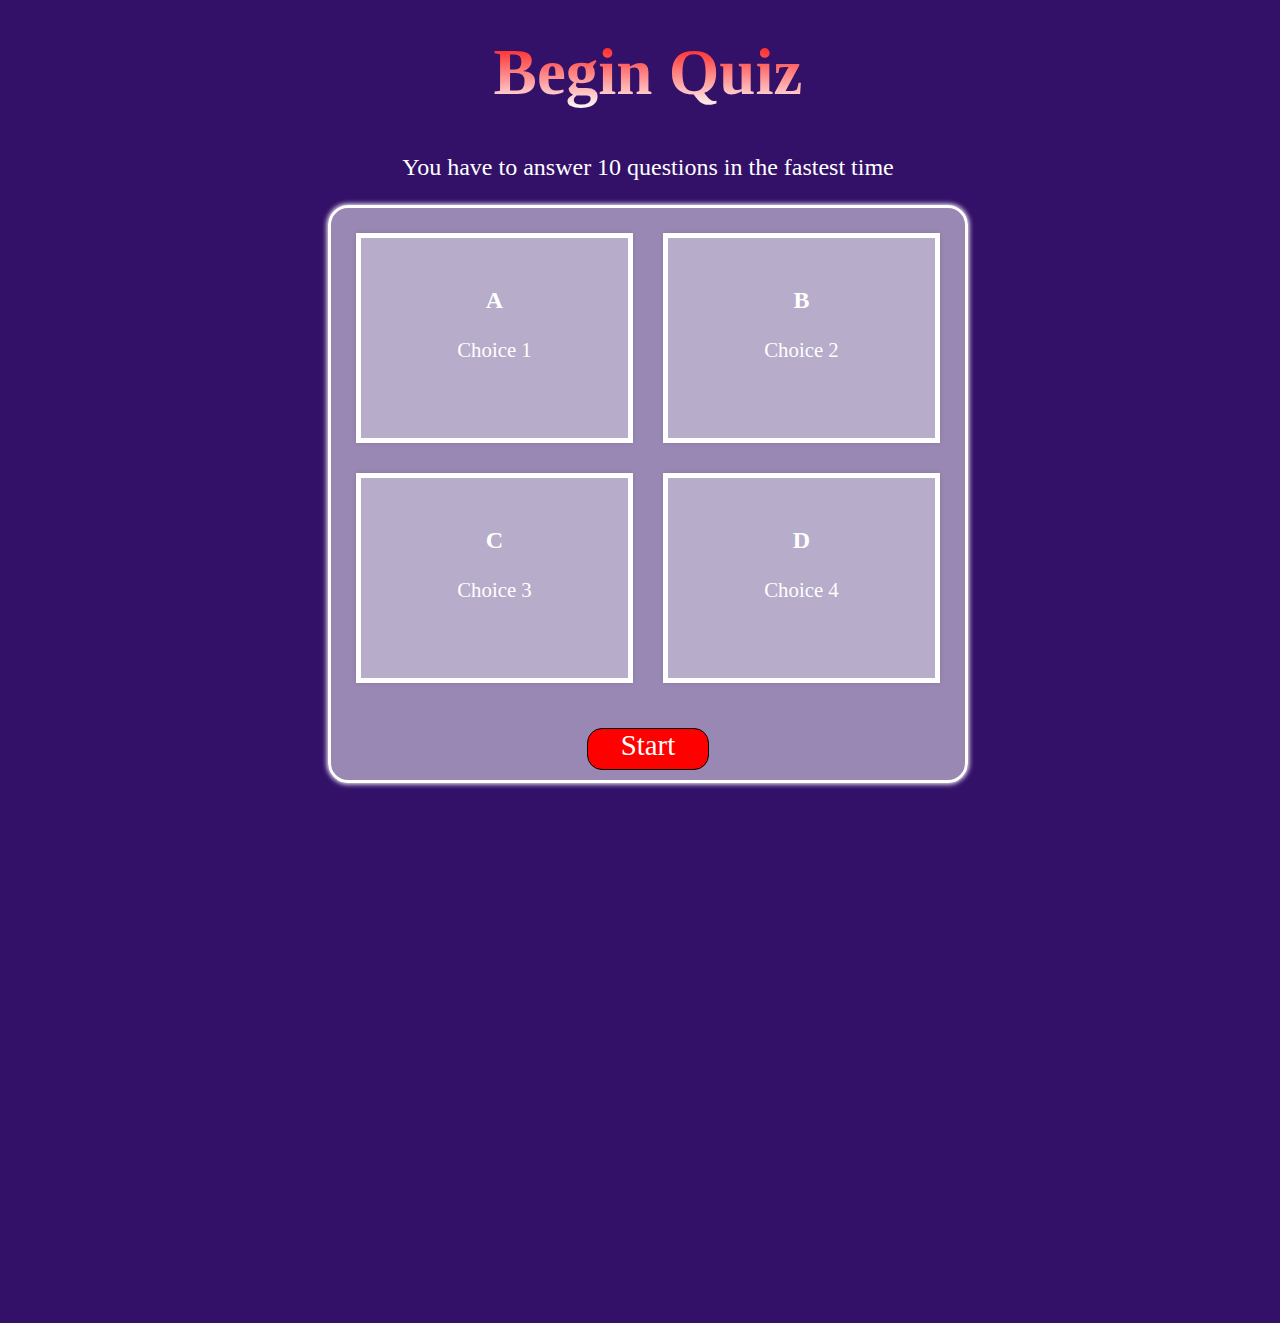
<file: game.html>
<!DOCTYPE html>
<html lang="en">
<head>
    <meta charset="UTF-8">
    <meta http-equiv="X-UA-Compatible" content="IE=edge">
    <meta name="viewport" content="width=device-width, initial-scale=1.0">
    <!-- font awesome and google fonts -->
    <link rel="stylesheet" href="https://use.fontawesome.com/releases/v5.7.2/css/all.css"
     integrity="sha384-fnmOCqbTlWIlj8LyTjo7mOUStjsKC4pOpQbqyi7RrhN7udi9RwhKkMHpvLbHG9Sr" crossorigin="anonymous">
    <link rel="preconnect" href="https://fonts.googleapis.com">
    <link rel="preconnect" href="https://fonts.gstatic.com" crossorigin>
    <link href="https://fonts.googleapis.com/css2?family=Creepster&display=swap" rel="stylesheet">
    <link rel="stylesheet" href="assets/css/style.css">
    <title>Quiz - Play</title>
    
</head>

<body>
    <h1 class="heading">Begin Quiz</h1>
    <p" class="center">You have to answer 10 questions in the fastest time</p>

<section class="question-panel">
    <div class="main-container">
    <div class="choice-container">
        <p class="choice-prefix">A</p>
        <p class="choice-text" data-number="1" id="optionA">Choice 1</p>
      </div>
      <div class="choice-container">
        <p class="choice-prefix">B</p>
        <p class="choice-text" data-number="2" id="optionB">Choice 2</p>
      </div>
      </div>
      <div class="main-container">   
      <div class="choice-container">
        <p class="choice-prefix">C</p>
        <p class="choice-text" data-number="3" id="optionC">Choice 3</p>
      </div>
      <div class="choice-container">
        <p class="choice-prefix">D</p>
        <p class="choice-text" data-number="4" id="optionD">Choice 4</p>
      </div>
    </div>
    <div class="controls">
        <btn id="start-btn" class="start-btn" data-type="start">Start</div>
       <!--<btn id="next-btn" class="next-btn hide">Next</div>-->
    </div>

</section>

    <script src="assets/js/script.js"></script>
</body>
</html>
</file>
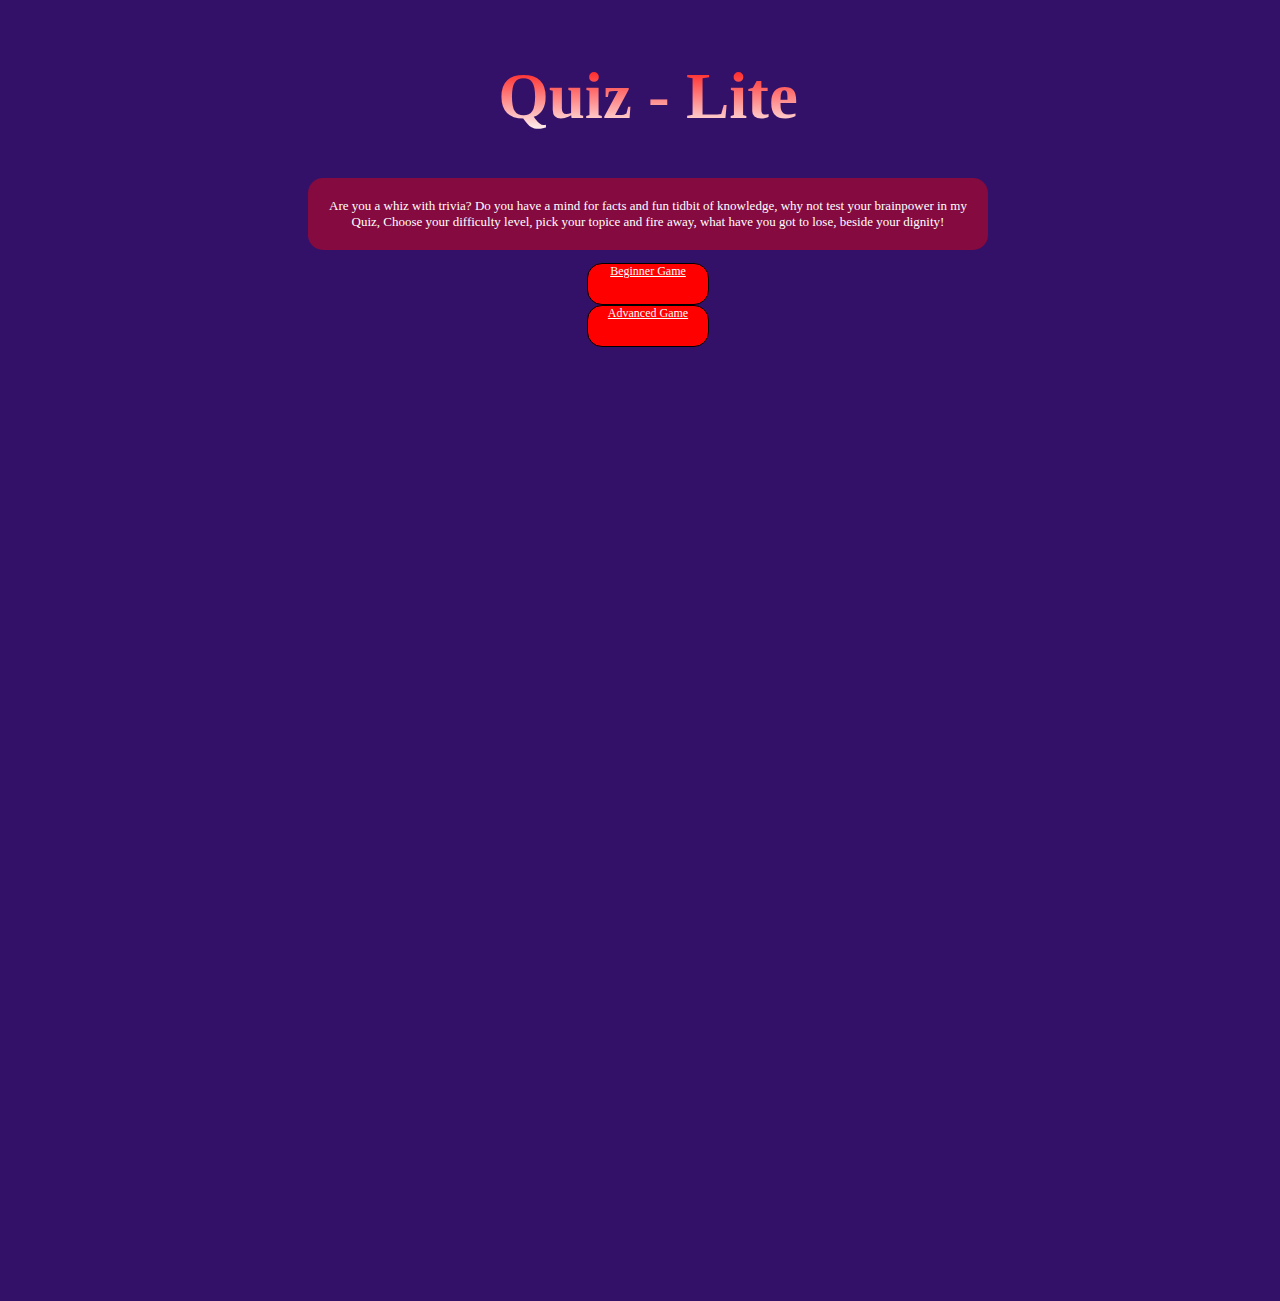
<file: oldstuff.html>
<!DOCTYPE html>
<html lang="en">

<head>
    <meta charset="UTF-8">
    <meta name="viewport" content="width=device-width, initial-scale=1.0">

    <!-- font awesome and google fonts -->
    <link rel="stylesheet" href="https://use.fontawesome.com/releases/v5.7.2/css/all.css"
     integrity="sha384-fnmOCqbTlWIlj8LyTjo7mOUStjsKC4pOpQbqyi7RrhN7udi9RwhKkMHpvLbHG9Sr" crossorigin="anonymous">
    <link rel="preconnect" href="https://fonts.googleapis.com">
    <link rel="preconnect" href="https://fonts.gstatic.com" crossorigin>
    <link href="https://fonts.googleapis.com/css2?family=Creepster&display=swap" rel="stylesheet">
    <link rel="stylesheet" href="assets/css/style.css">
    <title>Quiz Page</title>
</head>

<body>

    <h2 id="welcomeText"></h2> 
    <br/>
    <h1 class="heading">Quiz - Lite</i></h1>

    <p class="center-message">Are you a whiz with trivia? Do you have a mind for facts and fun tidbit
        of knowledge, why not test your brainpower in my Quiz, Choose your difficulty level, pick your topice
        and fire away, what have you got to lose, beside your dignity!
    </p>

    <div class="user-name">        
    </div>

    <div class="game-area">

        <div class="game-level-buttons">
            <a clss="btn" data-type="selection1" href="/game.html" id="beginner-button">Beginner Game</a>
            <a class="btn" data-type="selection2" href="/gameAdvanced.html" id="beginner-button">Advanced Game</a>
            
            
            <br>
            
        </div>
    </div>

    

    


    <script src="assets/js/script1.js"></script>
    

  
</body>

</html>
</file>
<file: assets/css/style.css>
body {
  /* background-image: url("/assets/images/asylum.jpg");*/
   background-color: #331169;
   font-size: 62.5%;
   box-sizing: border-box;
   color: #313131;
   justify-content: center;
   align-items: center;
   width: 100vw;
   height: 100vw;
   

}


#welcomeText, #helloText {
    color: white;
    text-align: center;
    color: white;
    font-size: 1rem;
   
}

.heading {
    margin-top: 35px;
    text-align: center;
    font-size: 2rem;
    color: white;
    /*font-family: 'Creepster', cursive;*/
    font-size: 65px;
  background: -webkit-linear-gradient(red, white);
  -webkit-background-clip: text;
  -webkit-text-fill-color: transparent;
}

.center-message {
    text-align: center;
    width: 50%;
    color: white;
    font-size: 130%;
    display: block;
    margin-left: auto;
    margin-right: auto;
    background-color: rgb(255,0,0, 0.4);
    border-radius: 15px;
    padding: 20px;
}

.game-level-buttons {
    display: block;
    margin-left: auto;
    margin-right: auto;    
}

.controls {
    display: flex;
    justify-content: center;
    align-content: center;  
    margin-top: 30px; 
}

#beginner-button, #advanced-button, #start-btn, #next-btn {
    display: block;
    margin-left: auto;
    margin-right: auto;  
    background-color: red;
    width: 120px;
    height: 40px;
    color: white;
    font-size: 120%;
    text-align: center;
    border-radius: 15px;
    border: 1px solid black;
}

#beginner-button:hover, #advanced-button:hover, #start-btn:hover, #next-btn:hover {
    background-color: lightcoral;
}   

.gameSelectionChoices {
    display: block;
    margin-left: auto;
    margin-right: auto;
    padding-bottom: 20px;

    
}

#gamechoice1, #gamechoice2, #gamechoice3, #gamechoice4, #gamechoice5, #gamechoice6, #gamechoice7, #gamechoice8 {    
        font-size: 1rem;
        padding: 10px;
        width: 10rem;
        text-align: center;
        border: 0.4rem solid #01111f;
        margin-bottom: 1rem;
        text-decoration: none;
        color: black;
        background-color: white;
        font-weight: bold;
        text-transform:uppercase;
        background-color: rgb(212, 60, 60);
      
}

#gamechoice1, #gamechoice2, #gamechoice3, #gamechoice4 {
    background-color: lightgreen;
}

#gamechoice1:hover, #gamechoice2:hover, #gamechoice3:hover, #gamechoice4:hover, #gamechoice5:hover, #gamechoice6:hover, #gamechoice7:hover, #gamechoice8:hover 
#beginner-button:hover, #advanced-button:hover {
    cursor: pointer;
    box-shadow: 0 0.4rem 1.4rem 0 rgba(86, 185, 235, 0.5);
    transform: translateY(-0.1rem);
    transition: transform 150ms;
  }
  
  #beginner-button[disabled]:hover, #advanced-button[disabled]:hover {
    cursor: not-allowed;
    box-shadow: none;
    transform: none;
  }

  .center {
        text-align: center;
        width: 50%;
        color: white;
        font-size: 1.5rem;
        margin-top: 20px;
        display: block;
        margin-left: auto;
        margin-right: auto;
  }

  .choice-container {
      height: 150px;
      width: 500px;
      border: 5px solid white;
      font-size: 1.4rem;
      padding: 25px;
      margin: 15px;
      box-shadow: 0 0 5px -1px rgba(0,0,0,0.2);
      cursor:pointer;
      vertical-align:middle; 
      background-color: rgba(255,255,255, 0.3); 
      
  }

  .choice-container:hover{
      color: goldenrod;
  }

  .choice-container:active {
    background-color: grey;
    box-shadow: 0 0 5px -1px rgba(0,0,0,0.6);
}

    .choice-container:focus {
    background: linear-gradient(#152B40, #152B40);
    color: grey;
    }

    .choice-container:selected{
        background: linear-gradient(#152B40, #152B40);
        color: darkolivegreen;
        }

  .main-container {
    display: flex;
    flex-direction: row;    
    margin-left: auto;
    margin-right: auto;
       
  }

  .question-panel {
    border: 3px solid white;
    border-radius: 20px;
    background-color: rgba(255,255,255, 0.5); 
    box-shadow: 0 0 5px 1px;
    padding: 10px;
  }

   .hide {
       display: none;
   }

  .choice-prefix {
      /*padding: 1.5rem, 2rem;*/
      color: white;
      font-weight: bold;
      font-size: 1.5rem;
  }

  .choice-text {
      font-size: 1.3rem;
      display: block;
      margin-left: auto;
      margin-right: auto;
      /*font-family: 'Franklin Gothic Medium', 'Arial Narrow', Arial, sans-serif;*/
  }
 

  #content {
      color: white;
      font-size: 1rem;
      width: 50%;
  }

  

  #hidden {
      display: none;
  }

 .informationForQuestion {
     background-color: black;
     height: 100px;
     width: 450px;
     border: 5px solid white;
     border-radius: 20px;
     display: inline-block;
     margin-left: auto;
     margin-right: auto;
     padding: 10px;
     
 }

 #category {
    margin-top: 5px; 
    text-align: center;
    font-weight: bold;
    font-size: 80%;
    color: white;
}

#difficulty {
    text-align: center;
    font-size: 80%;
    color: white;
    text-transform: capitalize;
}
</file>
